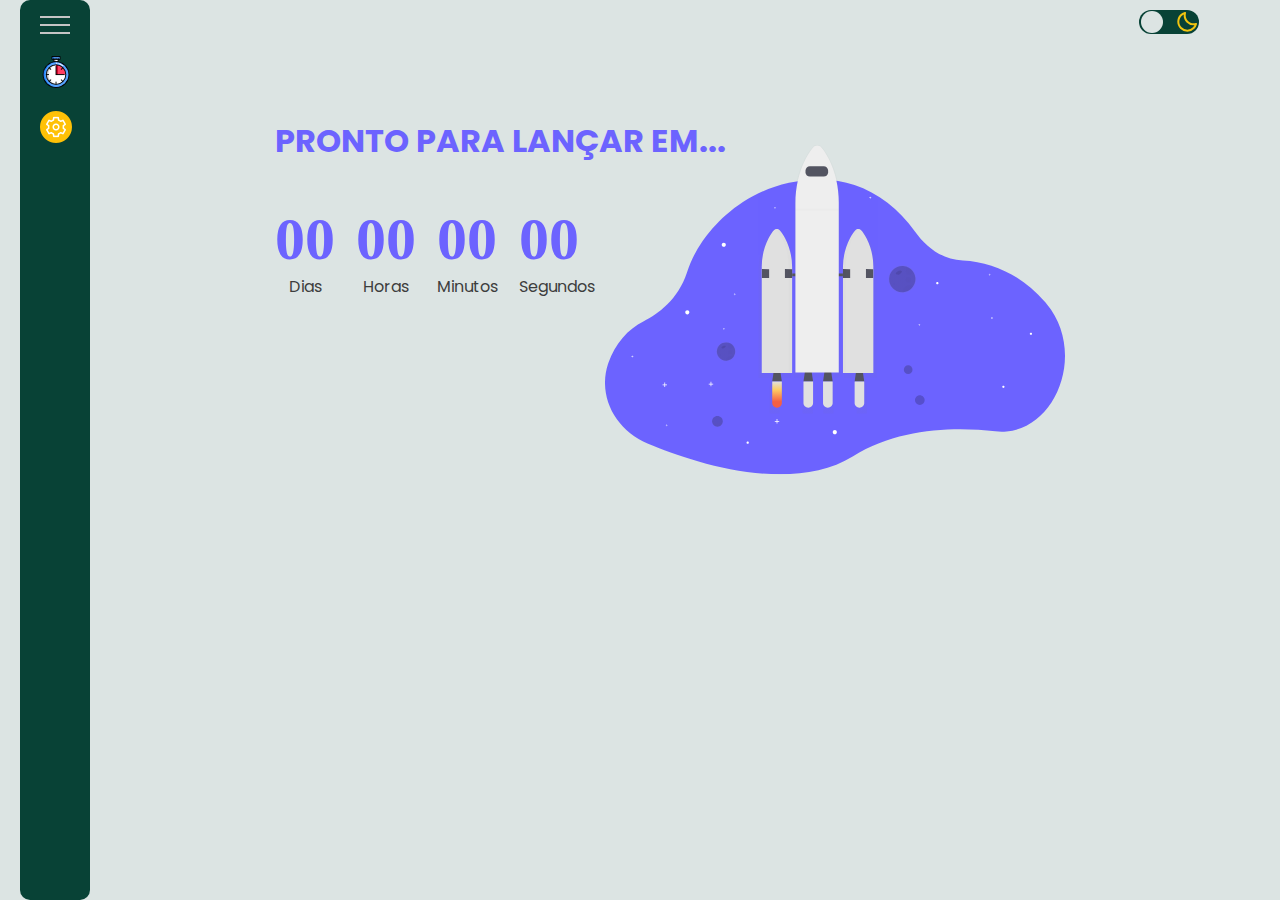
<file: index.html>
<!DOCTYPE html>
<html lang="pt-br">

<head>
	<title>Countdown</title>
	<meta charset="UTF-8" />
	<meta name="viewport" content="width=device-width" />
	<link rel="stylesheet" href="./coutdown.css" />
</head>


<body id="container" class="theme-light">
	<div class="container">
		<div class="navigation">
			<div class="menu-toggle"></div>
			<ul class="list">
				<li class="list-item">
					<input type="radio" name="tabs" class="rd_tabs" id="tab1" checked>
					<label class="navegation-item" for="tab1">
						<img class="img-menu" src="./file/timer.png">
						<span class="text hide">Countdown</span>
					</label>

					<div class="content">
						<article>
							<div class="conteudo-count">
								<div class="countdown">
									<svg class="foguete" width="500" height="435" viewBox="0 0 607 435" fill="none"
										xmlns="http://www.w3.org/2000/svg">
										<g clip-path="url(#clip0_20_231)">
											<path
												d="M529.904 378.444C524.973 378.868 520.011 378.801 515.093 378.246C461.022 372.273 387.392 373.972 327.37 411.129C244.36 462.509 114.269 418.524 56.8832 394.594C13.0364 376.318 -9.72645 331.552 3.94626 289.533C4.13876 288.94 4.3366 288.347 4.54514 287.754C13.1487 262.783 30.1313 243.24 51.1618 232.881C69.4919 223.852 96.2544 204.998 108.163 168.771C113.082 153.812 119.83 139.739 128.594 127.473C152.063 94.6217 201.193 45.7001 285.689 46.0046C300.503 46.0763 315.207 48.563 329.22 53.3666C360.089 63.8754 387.969 85.2402 409.23 114.859C422.795 133.75 443.125 151.311 472.23 152.743C512.622 154.741 551.17 173.531 580.088 206.97C580.922 207.932 581.745 208.898 582.569 209.876C634.057 271.16 598.295 372.471 529.904 378.444Z"
												fill="#6C63FF" />
											<g opacity="0.7">
												<path opacity="0.7"
													d="M148.362 372.434C152.438 372.434 155.742 369.133 155.742 365.061C155.742 360.989 152.438 357.688 148.362 357.688C144.287 357.688 140.983 360.989 140.983 365.061C140.983 369.133 144.287 372.434 148.362 372.434Z"
													fill="url(#paint0_linear_20_231)" />
											</g>
											<path opacity="0.2"
												d="M148.363 372.102C152.255 372.102 155.41 368.95 155.41 365.061C155.41 361.172 152.255 358.019 148.363 358.019C144.47 358.019 141.315 361.172 141.315 365.061C141.315 368.95 144.47 372.102 148.363 372.102Z"
												fill="black" />
											<path
												d="M108.606 223.981C110.113 223.981 111.333 222.761 111.333 221.256C111.333 219.751 110.113 218.531 108.606 218.531C107.1 218.531 105.879 219.751 105.879 221.256C105.879 222.761 107.1 223.981 108.606 223.981Z"
												fill="white" />
											<path
												d="M303.243 382.12C304.749 382.12 305.97 380.9 305.97 379.395C305.97 377.89 304.749 376.67 303.243 376.67C301.737 376.67 300.516 377.89 300.516 379.395C300.516 380.9 301.737 382.12 303.243 382.12Z"
												fill="white" />
											<path
												d="M188.279 394.808C189.121 394.808 189.803 394.126 189.803 393.285C189.803 392.445 189.121 391.763 188.279 391.763C187.438 391.763 186.755 392.445 186.755 393.285C186.755 394.126 187.438 394.808 188.279 394.808Z"
												fill="white" />
											<path
												d="M525.686 321.081C526.527 321.081 527.21 320.399 527.21 319.558C527.21 318.718 526.527 318.036 525.686 318.036C524.844 318.036 524.162 318.718 524.162 319.558C524.162 320.399 524.844 321.081 525.686 321.081Z"
												fill="white" />
											<path
												d="M438.527 184.312C439.368 184.312 440.051 183.63 440.051 182.79C440.051 181.949 439.368 181.267 438.527 181.267C437.685 181.267 437.003 181.949 437.003 182.79C437.003 183.63 437.685 184.312 438.527 184.312Z"
												fill="white" />
											<path
												d="M562.046 251.094C562.888 251.094 563.57 250.412 563.57 249.571C563.57 248.73 562.888 248.049 562.046 248.049C561.205 248.049 560.522 248.73 560.522 249.571C560.522 250.412 561.205 251.094 562.046 251.094Z"
												fill="white" />
											<path
												d="M156.731 134.76C158.237 134.76 159.458 133.54 159.458 132.035C159.458 130.531 158.237 129.311 156.731 129.311C155.225 129.311 154.004 130.531 154.004 132.035C154.004 133.54 155.225 134.76 156.731 134.76Z"
												fill="white" />
											<path
												d="M81.7795 316.39H79.3519V313.965H78.3627V316.39H75.9351V317.379H78.3627V319.799H79.3519V317.379H81.7795V316.39Z"
												fill="white" />
											<path
												d="M142.737 315.322H140.31V312.896H139.32V315.322H136.893V316.31H139.32V318.73H140.31V316.31H142.737V315.322Z"
												fill="white" />
											<path
												d="M229.896 364.473H227.469V362.048H226.479V364.473H224.052V365.462H226.479V367.882H227.469V365.462H229.896V364.473Z"
												fill="white" />
											<path
												d="M351.293 69.8323H350.186V68.7264H349.737V69.8323H348.63V70.2811H349.737V71.387H350.186V70.2811H351.293V69.8323Z"
												fill="white" />
											<path
												d="M509.034 171.341H507.928V170.235H507.478V171.341H506.372V171.789H507.478V172.895H507.928V171.789H509.034V171.341Z"
												fill="white" />
											<path
												d="M415.994 237.588H414.887V236.482H414.438V237.588H413.331V238.037H414.438V239.143H414.887V238.037H415.994V237.588Z"
												fill="white" />
											<path
												d="M37.4141 279.26H36.3072V278.154H35.8581V279.26H34.7512V279.709H35.8581V280.814H36.3072V279.709H37.4141V279.26Z"
												fill="white" />
											<path
												d="M82.865 370.083H81.7582V368.977H81.309V370.083H80.2021V370.532H81.309V371.637H81.7582V370.532H82.865V370.083Z"
												fill="white" />
											<path
												d="M225.635 83.1886H224.528V82.0827H224.079V83.1886H222.972V83.6374H224.079V84.7433H224.528V83.6374H225.635V83.1886Z"
												fill="white" />
											<path
												d="M158.26 242.93H157.153V241.825H156.704V242.93H155.597V243.379H156.704V244.485H157.153V243.379H158.26V242.93Z"
												fill="white" />
											<path
												d="M172.698 196.985H171.591V195.879H171.142V196.985H170.035V197.433H171.142V198.539H171.591V197.433H172.698V196.985Z"
												fill="white" />
											<g opacity="0.7">
												<path opacity="0.7"
													d="M400.049 303.013C403.451 303.013 406.209 300.257 406.209 296.858C406.209 293.459 403.451 290.703 400.049 290.703C396.647 290.703 393.889 293.459 393.889 296.858C393.889 300.257 396.647 303.013 400.049 303.013Z"
													fill="url(#paint1_linear_20_231)" />
											</g>
											<path opacity="0.2"
												d="M400.048 302.559C403.2 302.559 405.754 300.006 405.754 296.858C405.754 293.71 403.2 291.158 400.048 291.158C396.897 291.158 394.343 293.71 394.343 296.858C394.343 300.006 396.897 302.559 400.048 302.559Z"
												fill="black" />
											<path opacity="0.2"
												d="M415.411 343.359C418.934 343.359 421.79 340.506 421.79 336.986C421.79 333.466 418.934 330.612 415.411 330.612C411.888 330.612 409.032 333.466 409.032 336.986C409.032 340.506 411.888 343.359 415.411 343.359Z"
												fill="black" />
											<g opacity="0.7">
												<path opacity="0.7"
													d="M358.244 164.032C358.288 150.642 355.077 137.442 348.887 125.566C345.951 119.988 343.272 116.526 341.208 114.394C340.42 113.562 339.39 112.998 338.264 112.782C337.138 112.565 335.972 112.707 334.931 113.187C334.098 113.482 333.346 113.967 332.733 114.603C329.947 117.488 327.429 121.302 325.247 125.357C318.738 137.516 315.362 151.103 315.424 164.892V173.162H310.114V76.9913C310.114 56.8393 305.601 36.9597 296.746 19.3293C292.554 10.9736 288.726 5.78066 285.79 2.59116C285.077 1.77946 284.2 1.1291 283.215 0.683544C282.231 0.237989 281.163 0.00750732 280.082 0.00750732C279.001 0.00750732 277.933 0.237989 276.949 0.683544C275.964 1.1291 275.087 1.77946 274.374 2.59116C270.396 6.91328 266.802 12.6298 263.68 18.7043C254.381 36.7193 249.659 57.1705 249.659 77.9102V173.125H245.071V164.454C245.13 150.674 241.754 137.097 235.249 124.946C233.051 120.891 230.532 117.076 227.763 114.191C226.958 113.338 225.901 112.764 224.746 112.554C223.591 112.345 222.4 112.51 221.346 113.027L221.539 113.128C220.867 113.427 220.259 113.851 219.747 114.378C217.689 116.515 215.01 119.972 212.074 125.55C205.884 137.426 202.672 150.626 202.717 164.016V307.73H219.1L217.293 319.542V354.873H230.693V319.542L228.902 307.725H245.05V176.833H249.638V307.158H262.722L260.846 319.542V354.873H274.246V319.542L272.369 307.142H290.014L288.127 319.542V354.873H301.527V319.542L299.65 307.142H310.098V176.849H315.408V307.939H319.713V307.741H333.947L332.161 319.542V354.873H345.561V319.542L343.769 307.725H358.244V164.032Z"
													fill="url(#paint2_linear_20_231)" />
											</g>
											<path d="M233.35 312.672H220.662L222.929 297.28H231.083L233.35 312.672Z"
												fill="#535461" />
											<g opacity="0.1">
												<path opacity="0.1"
													d="M222.298 303.392H231.714L231.083 299.091H222.929L222.298 303.392Z"
													fill="black" />
											</g>
											<path d="M342.085 312.672H329.402L331.663 297.28H339.823L342.085 312.672Z"
												fill="#535461" />
											<g opacity="0.1">
												<path opacity="0.1"
													d="M331.032 303.392H340.454L339.823 299.091H331.663L331.032 303.392Z"
													fill="black" />
											</g>
											<path d="M274.577 312.672H261.894L264.155 297.28H272.315L274.577 312.672Z"
												fill="#535461" />
											<g opacity="0.1">
												<path opacity="0.1"
													d="M263.524 303.392H272.946L272.315 299.091H264.155L263.524 303.392Z"
													fill="black" />
											</g>
											<path d="M300.404 312.672H287.72L289.982 297.28H298.137L300.404 312.672Z"
												fill="#535461" />
											<g opacity="0.1">
												<path opacity="0.1"
													d="M289.352 303.392H298.773L298.137 299.091H289.983L289.352 303.392Z"
													fill="black" />
											</g>
											<path d="M323.964 170.08H233.351V173.702H323.964V170.08Z" fill="#535461" />
											<path
												d="M337.968 112.872C337.489 112.343 336.905 111.921 336.253 111.632C335.601 111.343 334.895 111.194 334.182 111.194C333.469 111.194 332.763 111.343 332.111 111.632C331.459 111.921 330.875 112.343 330.396 112.872C327.76 115.682 325.375 119.395 323.295 123.343C317.125 135.224 313.934 148.424 313.996 161.809V301.164H354.1V161.222C354.15 148.207 351.114 135.366 345.24 123.749C342.454 118.321 339.92 114.923 337.968 112.872Z"
												fill="#E0E0E0" />
											<path
												d="M222.966 112.872C223.445 112.343 224.029 111.921 224.681 111.632C225.333 111.343 226.039 111.194 226.752 111.194C227.465 111.194 228.171 111.343 228.823 111.632C229.475 111.921 230.059 112.343 230.538 112.872C233.179 115.682 235.559 119.395 237.644 123.343C243.812 135.225 247.003 148.425 246.943 161.809V301.164H206.839V161.222C206.789 148.207 209.825 135.366 215.699 123.749C218.48 118.321 221.015 114.923 222.966 112.872Z"
												fill="#E0E0E0" />
											<path d="M207.069 164.192L216.587 164.24V175.962H207.069V164.192Z"
												fill="#535461" />
											<path d="M237.425 164.192L246.943 164.24V175.962H237.425V164.192Z"
												fill="#535461" />
											<path d="M313.997 164.192L323.509 164.24V175.962H313.997V164.192Z"
												fill="#535461" />
											<path d="M344.352 164.192L353.865 164.24V175.962H344.352V164.192Z"
												fill="#535461" />
											<g opacity="0.1">
												<path opacity="0.1"
													d="M237.644 123.162C235.559 119.213 233.179 115.5 230.538 112.69C229.792 111.864 228.795 111.305 227.701 111.099C226.606 110.894 225.475 111.053 224.479 111.552C225.053 111.838 225.571 112.223 226.009 112.69C228.645 115.5 231.03 119.213 233.11 123.162C239.28 135.042 242.471 148.243 242.409 161.628V300.972H246.943V161.633C247.004 148.247 243.813 135.045 237.644 123.162Z"
													fill="black" />
											</g>
											<g opacity="0.1">
												<path opacity="0.1"
													d="M326.921 123.546C329.001 119.598 331.386 115.885 334.022 113.075C334.515 112.543 335.112 112.117 335.776 111.825C334.796 111.396 333.706 111.286 332.66 111.511C331.614 111.735 330.665 112.282 329.947 113.075C327.306 115.885 324.921 119.598 322.841 123.546C316.673 135.428 313.482 148.628 313.542 162.012V301.378H317.622V162.023C317.558 148.634 320.749 135.43 326.921 123.546Z"
													fill="black" />
											</g>
											<path
												d="M227.18 347.078H226.832C225.196 347.078 223.626 346.428 222.469 345.272C221.312 344.116 220.662 342.548 220.662 340.913V312.672H233.35V340.913C233.35 342.548 232.7 344.116 231.543 345.272C230.386 346.428 228.816 347.078 227.18 347.078Z"
												fill="url(#paint3_linear_20_231)" />
											<path
												d="M268.412 347.078H268.059C266.423 347.076 264.855 346.426 263.699 345.27C262.543 344.114 261.894 342.547 261.894 340.913V312.672H274.577V340.913C274.577 342.547 273.928 344.114 272.772 345.27C271.616 346.426 270.047 347.076 268.412 347.078Z"
												fill="url(#paint4_linear_20_231)" />
											<path
												d="M294.233 347.078H293.875C292.241 347.074 290.676 346.422 289.522 345.266C288.368 344.111 287.72 342.545 287.72 340.913V312.672H300.404V340.913C300.404 342.548 299.754 344.116 298.597 345.272C297.439 346.428 295.87 347.078 294.233 347.078Z"
												fill="url(#paint5_linear_20_231)" />
											<path
												d="M335.92 347.078H335.583C334.772 347.079 333.968 346.921 333.218 346.612C332.468 346.302 331.787 345.849 331.213 345.276C330.639 344.703 330.183 344.023 329.872 343.274C329.562 342.526 329.402 341.723 329.402 340.913V312.672H342.085V340.913C342.085 342.547 341.436 344.114 340.28 345.27C339.124 346.426 337.555 347.077 335.92 347.078Z"
												fill="url(#paint6_linear_20_231)" />
											<path
												d="M285.501 3.60623C284.839 2.81863 284.012 2.1854 283.078 1.75097C282.145 1.31654 281.128 1.09143 280.098 1.09143C279.068 1.09143 278.051 1.31654 277.118 1.75097C276.184 2.1854 275.357 2.81863 274.695 3.60623C270.952 7.81615 267.53 13.3777 264.535 19.2973C255.734 36.8422 251.263 56.7591 251.263 76.9539V300.598H308.478V76.0564C308.478 56.4332 304.2 37.0559 295.837 19.9063C291.907 11.7696 288.287 6.71024 285.501 3.60623Z"
												fill="#EEEEEE" />
											<path
												d="M288.549 28.449H270.454C267.206 28.449 264.573 31.0802 264.573 34.3258V36.2438C264.573 39.4895 267.206 42.1206 270.454 42.1206H288.549C291.798 42.1206 294.431 39.4895 294.431 36.2438V34.3258C294.431 31.0802 291.798 28.449 288.549 28.449Z"
												fill="#535461" />
											<g opacity="0.1">
												<path opacity="0.1"
													d="M308.206 84.5991H251.574V86.7949H308.206V84.5991Z"
													fill="black" />
											</g>
											<path
												d="M406.941 166.329C405.456 164.381 403.598 162.746 401.476 161.521C399.038 160.116 396.309 159.29 393.5 159.107C390.691 158.925 387.878 159.39 385.277 160.467C382.677 161.543 380.36 163.203 378.504 165.318C376.648 167.433 375.304 169.945 374.575 172.662C373.847 175.378 373.753 178.226 374.302 180.984C374.85 183.743 376.027 186.338 377.739 188.57C379.452 190.802 381.656 192.61 384.18 193.855C386.704 195.1 389.48 195.749 392.295 195.751C392.686 195.751 393.076 195.751 393.456 195.708C396.764 195.499 399.954 194.399 402.686 192.525C405.419 190.65 407.593 188.071 408.976 185.062C410.36 182.052 410.902 178.724 410.544 175.432C410.187 172.139 408.944 169.005 406.946 166.361L406.941 166.329Z"
												fill="url(#paint7_linear_20_231)" />
											<path opacity="0.2"
												d="M409.641 177.378C409.641 181.785 407.959 186.028 404.94 189.241C401.92 192.455 397.789 194.398 393.386 194.677C393.028 194.677 392.659 194.714 392.29 194.714C389.626 194.716 386.998 194.105 384.609 192.929C382.22 191.753 380.134 190.044 378.512 187.933C376.89 185.822 375.776 183.367 375.256 180.757C374.736 178.148 374.825 175.453 375.514 172.883C376.203 170.313 377.476 167.935 379.232 165.935C380.988 163.935 383.182 162.365 385.643 161.348C388.104 160.331 390.766 159.893 393.424 160.068C396.081 160.244 398.663 161.028 400.968 162.36C402.978 163.525 404.734 165.08 406.134 166.933C408.414 169.938 409.646 173.607 409.641 177.378Z"
												fill="black" />
											<path opacity="0.1"
												d="M388.017 166.377C387.12 166.763 386.255 167.218 385.429 167.74C384.878 168.04 384.404 168.465 384.044 168.979C383.866 169.238 383.768 169.544 383.762 169.858C383.757 170.173 383.844 170.482 384.012 170.747C384.435 171.324 385.248 171.41 385.964 171.453C386.717 171.548 387.481 171.472 388.199 171.228C388.684 170.989 389.125 170.669 389.504 170.283L390.996 168.931C391.531 168.461 392.065 167.814 391.857 167.152C391.733 166.915 391.553 166.713 391.332 166.564C391.11 166.415 390.855 166.323 390.589 166.297C389.303 166.047 387.97 166.281 386.846 166.954"
												fill="black" />
											<g opacity="0.1">
												<path opacity="0.1"
													d="M381.788 185.135C382.293 185.135 382.702 184.726 382.702 184.221C382.702 183.717 382.293 183.308 381.788 183.308C381.283 183.308 380.874 183.717 380.874 184.221C380.874 184.726 381.283 185.135 381.788 185.135Z"
													fill="black" />
											</g>
											<g opacity="0.1">
												<path opacity="0.1"
													d="M400.353 181.785C402.202 181.785 403.701 180.288 403.701 178.441C403.701 176.594 402.202 175.096 400.353 175.096C398.504 175.096 397.006 176.594 397.006 178.441C397.006 180.288 398.504 181.785 400.353 181.785Z"
													fill="black" />
											</g>
											<g opacity="0.1">
												<path opacity="0.1"
													d="M406.166 166.933C406.156 167.807 405.895 168.66 405.414 169.391C404.932 170.121 404.251 170.698 403.451 171.053C402.651 171.407 401.766 171.525 400.901 171.391C400.036 171.257 399.228 170.878 398.573 170.298C397.917 169.719 397.443 168.963 397.205 168.122C396.967 167.28 396.976 166.388 397.231 165.552C397.487 164.715 397.977 163.97 398.644 163.404C399.312 162.838 400.127 162.475 400.995 162.36C403.007 163.524 404.765 165.079 406.166 166.933Z"
													fill="black" />
											</g>
											<g opacity="0.1">
												<path opacity="0.1"
													d="M406.476 187.357C404.983 189.48 403.032 191.24 400.766 192.507C398.5 193.774 395.978 194.516 393.386 194.677C393.386 194.436 393.354 194.196 393.354 193.95C393.355 192.429 393.78 190.937 394.579 189.643C395.379 188.348 396.523 187.3 397.883 186.617C399.244 185.933 400.767 185.641 402.285 185.771C403.802 185.902 405.253 186.451 406.476 187.357Z"
													fill="black" />
											</g>
											<path
												d="M169.912 265.3C168.876 263.932 167.578 262.784 166.094 261.923C164.39 260.924 162.478 260.332 160.508 260.193C158.537 260.053 156.561 260.37 154.733 261.118C152.905 261.867 151.275 263.027 149.969 264.508C148.663 265.989 147.718 267.752 147.205 269.658C146.693 271.564 146.628 273.563 147.016 275.498C147.404 277.434 148.233 279.254 149.44 280.816C150.647 282.379 152.199 283.642 153.975 284.507C155.75 285.372 157.702 285.816 159.677 285.804C159.95 285.804 160.212 285.804 160.49 285.778C162.794 285.623 165.013 284.849 166.914 283.54C168.815 282.23 170.327 280.432 171.291 278.335C172.254 276.238 172.634 273.921 172.389 271.626C172.145 269.332 171.285 267.147 169.901 265.3H169.912Z"
												fill="url(#paint8_linear_20_231)" />
											<path opacity="0.2"
												d="M171.794 273.009C171.793 276.084 170.62 279.044 168.513 281.286C166.407 283.528 163.524 284.883 160.452 285.078C160.201 285.078 159.918 285.078 159.688 285.078C157.831 285.077 155.999 284.65 154.334 283.829C152.669 283.009 151.216 281.816 150.086 280.344C148.955 278.873 148.179 277.161 147.817 275.341C147.455 273.522 147.517 271.644 147.997 269.852C148.478 268.06 149.364 266.403 150.588 265.008C151.812 263.613 153.341 262.518 155.056 261.808C156.771 261.098 158.627 260.792 160.48 260.912C162.333 261.033 164.133 261.578 165.741 262.506C167.145 263.322 168.371 264.412 169.345 265.711C170.939 267.81 171.799 270.374 171.794 273.009Z"
												fill="black" />
											<path opacity="0.1"
												d="M156.704 265.337C156.079 265.603 155.476 265.919 154.902 266.283C154.52 266.496 154.189 266.792 153.934 267.148C153.816 267.332 153.752 267.546 153.752 267.765C153.752 267.984 153.816 268.198 153.934 268.382C154.112 268.557 154.325 268.692 154.56 268.777C154.794 268.862 155.044 268.895 155.293 268.874C155.818 268.942 156.352 268.889 156.854 268.719C157.194 268.551 157.503 268.327 157.768 268.056L158.806 267.116C159.169 266.785 159.565 266.336 159.405 265.877C159.323 265.708 159.198 265.565 159.043 265.46C158.889 265.355 158.709 265.292 158.522 265.278C157.627 265.103 156.699 265.267 155.918 265.738"
												fill="black" />
											<g opacity="0.1">
												<path opacity="0.1"
													d="M152.357 278.416C152.708 278.416 152.993 278.131 152.993 277.78C152.993 277.429 152.708 277.144 152.357 277.144C152.005 277.144 151.72 277.429 151.72 277.78C151.72 278.131 152.005 278.416 152.357 278.416Z"
													fill="black" />
											</g>
											<g opacity="0.1">
												<path opacity="0.1"
													d="M165.313 276.086C166.604 276.086 167.65 275.041 167.65 273.752C167.65 272.462 166.604 271.417 165.313 271.417C164.022 271.417 162.976 272.462 162.976 273.752C162.976 275.041 164.022 276.086 165.313 276.086Z"
													fill="black" />
											</g>
											<g opacity="0.1">
												<path opacity="0.1"
													d="M169.35 265.722C169.345 266.338 169.163 266.939 168.825 267.454C168.487 267.969 168.008 268.376 167.445 268.626C166.882 268.876 166.258 268.959 165.649 268.864C165.04 268.769 164.471 268.502 164.011 268.092C163.55 267.683 163.217 267.15 163.052 266.557C162.886 265.964 162.895 265.336 163.078 264.747C163.26 264.159 163.609 263.636 164.081 263.24C164.553 262.845 165.129 262.593 165.741 262.516C167.147 263.332 168.375 264.422 169.35 265.722Z"
													fill="black" />
											</g>
											<g opacity="0.1">
												<path opacity="0.1"
													d="M169.585 279.97C168.544 281.451 167.182 282.68 165.601 283.564C164.02 284.448 162.261 284.965 160.452 285.078C160.452 284.912 160.452 284.741 160.452 284.544C160.453 283.482 160.749 282.442 161.307 281.538C161.865 280.635 162.663 279.904 163.612 279.427C164.561 278.95 165.624 278.746 166.683 278.837C167.741 278.928 168.753 279.311 169.607 279.944L169.585 279.97Z"
													fill="black" />
											</g>
											<path
												d="M510.601 229.766C511.144 229.766 511.585 229.326 511.585 228.783C511.585 228.241 511.144 227.8 510.601 227.8C510.058 227.8 509.617 228.241 509.617 228.783C509.617 229.326 510.058 229.766 510.601 229.766Z"
												fill="white" />
										</g>
										<defs>
											<linearGradient id="paint0_linear_20_231" x1="148.362" y1="372.434"
												x2="148.362" y2="357.694" gradientUnits="userSpaceOnUse">
												<stop stop-color="#808080" stop-opacity="0.25" />
												<stop offset="0.54" stop-color="#808080" stop-opacity="0.12" />
												<stop offset="1" stop-color="#808080" stop-opacity="0.1" />
											</linearGradient>
											<linearGradient id="paint1_linear_20_231" x1="9611.01" y1="7271.99"
												x2="9611.01" y2="6988.51" gradientUnits="userSpaceOnUse">
												<stop stop-color="#808080" stop-opacity="0.25" />
												<stop offset="0.54" stop-color="#808080" stop-opacity="0.12" />
												<stop offset="1" stop-color="#808080" stop-opacity="0.1" />
											</linearGradient>
											<linearGradient id="paint2_linear_20_231" x1="86821.3" y1="250946"
												x2="86821.3" y2="15220.2" gradientUnits="userSpaceOnUse">
												<stop stop-color="#808080" stop-opacity="0.25" />
												<stop offset="0.54" stop-color="#808080" stop-opacity="0.12" />
												<stop offset="1" stop-color="#808080" stop-opacity="0.1" />
											</linearGradient>
											<linearGradient id="paint3_linear_20_231" x1="227.009" y1="312.672"
												x2="227.009" y2="347.078" gradientUnits="userSpaceOnUse">
												<stop stop-color="#E0E0E0" />
												<stop offset="0.31" stop-color="#FCCC63" />
												<stop offset="0.77" stop-color="#F55F44" />
											</linearGradient>
											<linearGradient id="paint4_linear_20_231" x1="7035.5" y1="21924.4"
												x2="7035.5" y2="24140.1" gradientUnits="userSpaceOnUse">
												<stop stop-color="#E0E0E0" />
												<stop offset="0.31" stop-color="#FCCC63" />
												<stop offset="0.77" stop-color="#F55F44" />
											</linearGradient>
											<linearGradient id="paint5_linear_20_231" x1="7673.96" y1="21924.4"
												x2="7673.96" y2="24140.1" gradientUnits="userSpaceOnUse">
												<stop stop-color="#E0E0E0" />
												<stop offset="0.31" stop-color="#FCCC63" />
												<stop offset="0.77" stop-color="#F55F44" />
											</linearGradient>
											<linearGradient id="paint6_linear_20_231" x1="8704.3" y1="21924.4"
												x2="8704.3" y2="24140.2" gradientUnits="userSpaceOnUse">
												<stop stop-color="#E0E0E0" />
												<stop offset="0.31" stop-color="#FCCC63" />
												<stop offset="0.77" stop-color="#F55F44" />
											</linearGradient>
											<linearGradient id="paint7_linear_20_231" x1="28489.3" y1="15170.4"
												x2="28489.3" y2="12651.8" gradientUnits="userSpaceOnUse">
												<stop stop-color="#808080" stop-opacity="0.25" />
												<stop offset="0.54" stop-color="#808080" stop-opacity="0.12" />
												<stop offset="1" stop-color="#808080" stop-opacity="0.1" />
											</linearGradient>
											<linearGradient id="paint8_linear_20_231" x1="8652.98" y1="15078.6"
												x2="8652.98" y2="13850" gradientUnits="userSpaceOnUse">
												<stop stop-color="#808080" stop-opacity="0.25" />
												<stop offset="0.54" stop-color="#808080" stop-opacity="0.12" />
												<stop offset="1" stop-color="#808080" stop-opacity="0.1" />
											</linearGradient>
											<clipPath id="clip0_20_231">
												<rect width="607" height="435" fill="white" />
											</clipPath>
										</defs>
									</svg>

								</div>

								<h1>
									PRONTO PARA LANÇAR EM...
								</h1>

								<div class="contador">
									<div>
										<h2 id="dias">00</h1>
											<p>Dias</p>
									</div>
									<div>
										<h2 id="horas">00</h1>
											<p>Horas</p>
									</div>
									<div>
										<h2 id="minutos">00</h1>
											<p>Minutos</p>
									</div>
									<div>
										<h2 id="segundos">00</h1>
											<p>Segundos</p>
									</div>
								</div>




							</div>
						</article>
					</div>
				</li>

				<li class="list-item">
					<input type="radio" name="tabs" class="rd_tabs" id="tab2">
					<label class="navegation-item" for="tab2">
						<img class="img-menu" src="./file/gear.png">
						<span class="text hide">Configurações</span>
					</label>
					<div class="content">
						<article class="art-confg">
							<div class="configuracao">
								<label for="meeting-time">Escolha Data e Hora para o Evento:</label>

								<input type="datetime-local" id="meeting-time" name="meeting-time"
									min="2022-07-21T00:00" max="2023-01-01T00:00">
								<button class="btn-set-cowntdown botao">Iniciar</button>
							</div>

						</article>
					</div>
				</li>
			</ul>
		</div>
		<main>

			<div class="theme">
				<div class="toggle">
					<div class="container-toggle">
						<img class="theme" src="./file/sun.svg" alt="Imagem Sol">
						<img class="theme" src="./file/moon.svg" alt="Imagem Lua">
					</div>
					<div id="bolinha" class="bolinha"></div>
				</div>
			</div>
			<div class="container-info">

			</div>
			<div class="conteudo-count">
				<div class="countdown">

				</div>
			</div>
		</main>
	</div>

</body>

<script type="module" src="dash.js"></script>

</html>
</file>
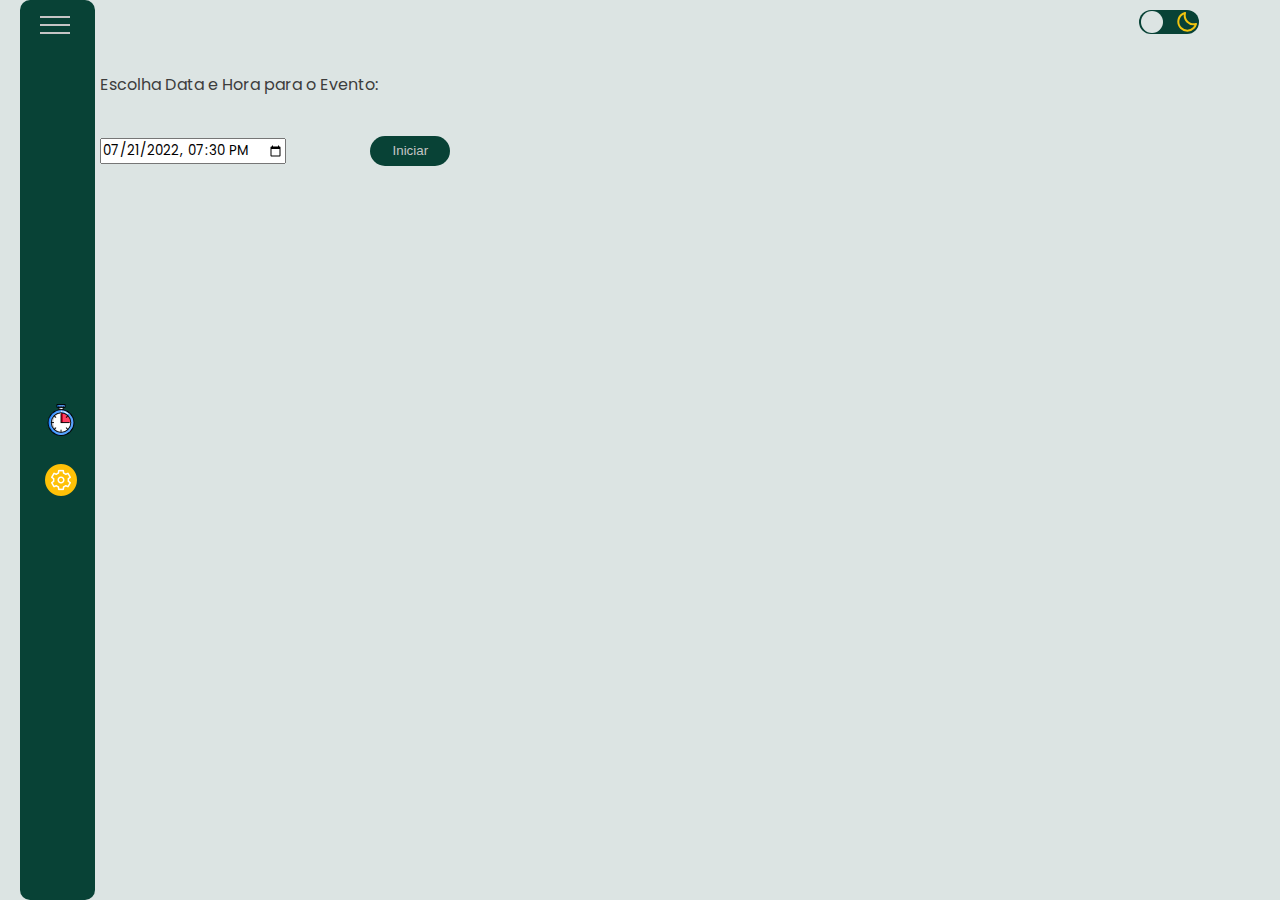
<file: Config.html>
<!DOCTYPE html>
<html lang="en">

<head>
	<title>Configurações</title>
	<meta charset="UTF-8" />
	<meta name="viewport" content="width=device-width" />
	<link rel="stylesheet" href="./Config.css" />
</head>

<body id="container" class="theme-light">
	<div class="container">
		<div class="navigation">
			<div class="menu-toggle"></div>
			<ul class="list">
				<li class="list-item">
					<img src="./file/timer.png">
					<span class="text hide">Countdown</span>
				</li>

				<li class="list-item">
					<img src="./file/gear.png">
					<span class="text hide">Configurações</span>
				</li>
			</ul>
		</div>
		<main>

			<div class="theme">
				<div class="toggle">
					<div class="container-toggle">
						<img class="theme" src="./file/sun.svg" alt="">
						<img class="theme" src="./file/moon.svg" alt="">
					</div>
					<div id="bolinha" class="bolinha"></div>
				</div>
			</div>

			<div class="configuracao">
				<label for="meeting-time">Escolha Data e Hora para o Evento:</label>

				<input type="datetime-local" id="meeting-time" name="meeting-time" value="2022-07-21T19:30"
					min="2022-07-21T00:00" max="2024-06-14T00:00">
				<button onclick="setDataTime()" class="btn-set-cowntdown botao">Iniciar</button>
			</div>
		</main>
	</div>

</body>

<script type="module" src="dash.js"></script>

</html>
</file>
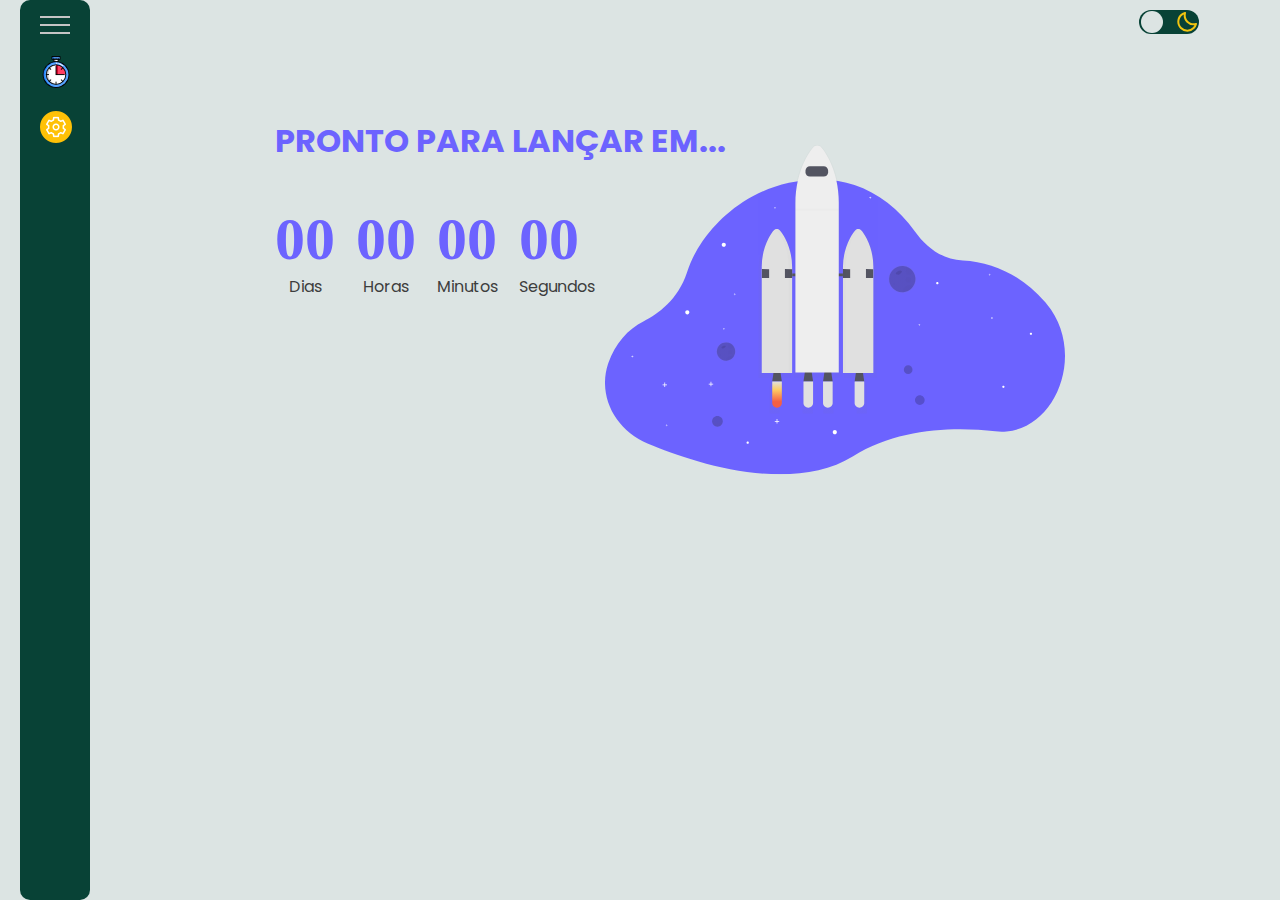
<file: coutdown.html>
<!DOCTYPE html>
<html lang="pt-br">

<head>
	<title>Countdown</title>
	<meta charset="UTF-8" />
	<meta name="viewport" content="width=device-width" />
	<link rel="stylesheet" href="./coutdown.css" />
</head>


<body id="container" class="theme-light">
	<div class="container">
		<div class="navigation">
			<div class="menu-toggle"></div>
			<ul class="list">
				<li class="list-item">
					<input type="radio" name="tabs" class="rd_tabs" id="tab1" checked>
					<label class="navegation-item" for="tab1">
						<img class="img-menu" src="./file/timer.png">
						<span class="text hide">Countdown</span>
					</label>

					<div class="content">
						<article>
							<div class="conteudo-count">
								<div class="countdown">
									<svg class="foguete" width="500" height="435" viewBox="0 0 607 435" fill="none"
										xmlns="http://www.w3.org/2000/svg">
										<g clip-path="url(#clip0_20_231)">
											<path
												d="M529.904 378.444C524.973 378.868 520.011 378.801 515.093 378.246C461.022 372.273 387.392 373.972 327.37 411.129C244.36 462.509 114.269 418.524 56.8832 394.594C13.0364 376.318 -9.72645 331.552 3.94626 289.533C4.13876 288.94 4.3366 288.347 4.54514 287.754C13.1487 262.783 30.1313 243.24 51.1618 232.881C69.4919 223.852 96.2544 204.998 108.163 168.771C113.082 153.812 119.83 139.739 128.594 127.473C152.063 94.6217 201.193 45.7001 285.689 46.0046C300.503 46.0763 315.207 48.563 329.22 53.3666C360.089 63.8754 387.969 85.2402 409.23 114.859C422.795 133.75 443.125 151.311 472.23 152.743C512.622 154.741 551.17 173.531 580.088 206.97C580.922 207.932 581.745 208.898 582.569 209.876C634.057 271.16 598.295 372.471 529.904 378.444Z"
												fill="#6C63FF" />
											<g opacity="0.7">
												<path opacity="0.7"
													d="M148.362 372.434C152.438 372.434 155.742 369.133 155.742 365.061C155.742 360.989 152.438 357.688 148.362 357.688C144.287 357.688 140.983 360.989 140.983 365.061C140.983 369.133 144.287 372.434 148.362 372.434Z"
													fill="url(#paint0_linear_20_231)" />
											</g>
											<path opacity="0.2"
												d="M148.363 372.102C152.255 372.102 155.41 368.95 155.41 365.061C155.41 361.172 152.255 358.019 148.363 358.019C144.47 358.019 141.315 361.172 141.315 365.061C141.315 368.95 144.47 372.102 148.363 372.102Z"
												fill="black" />
											<path
												d="M108.606 223.981C110.113 223.981 111.333 222.761 111.333 221.256C111.333 219.751 110.113 218.531 108.606 218.531C107.1 218.531 105.879 219.751 105.879 221.256C105.879 222.761 107.1 223.981 108.606 223.981Z"
												fill="white" />
											<path
												d="M303.243 382.12C304.749 382.12 305.97 380.9 305.97 379.395C305.97 377.89 304.749 376.67 303.243 376.67C301.737 376.67 300.516 377.89 300.516 379.395C300.516 380.9 301.737 382.12 303.243 382.12Z"
												fill="white" />
											<path
												d="M188.279 394.808C189.121 394.808 189.803 394.126 189.803 393.285C189.803 392.445 189.121 391.763 188.279 391.763C187.438 391.763 186.755 392.445 186.755 393.285C186.755 394.126 187.438 394.808 188.279 394.808Z"
												fill="white" />
											<path
												d="M525.686 321.081C526.527 321.081 527.21 320.399 527.21 319.558C527.21 318.718 526.527 318.036 525.686 318.036C524.844 318.036 524.162 318.718 524.162 319.558C524.162 320.399 524.844 321.081 525.686 321.081Z"
												fill="white" />
											<path
												d="M438.527 184.312C439.368 184.312 440.051 183.63 440.051 182.79C440.051 181.949 439.368 181.267 438.527 181.267C437.685 181.267 437.003 181.949 437.003 182.79C437.003 183.63 437.685 184.312 438.527 184.312Z"
												fill="white" />
											<path
												d="M562.046 251.094C562.888 251.094 563.57 250.412 563.57 249.571C563.57 248.73 562.888 248.049 562.046 248.049C561.205 248.049 560.522 248.73 560.522 249.571C560.522 250.412 561.205 251.094 562.046 251.094Z"
												fill="white" />
											<path
												d="M156.731 134.76C158.237 134.76 159.458 133.54 159.458 132.035C159.458 130.531 158.237 129.311 156.731 129.311C155.225 129.311 154.004 130.531 154.004 132.035C154.004 133.54 155.225 134.76 156.731 134.76Z"
												fill="white" />
											<path
												d="M81.7795 316.39H79.3519V313.965H78.3627V316.39H75.9351V317.379H78.3627V319.799H79.3519V317.379H81.7795V316.39Z"
												fill="white" />
											<path
												d="M142.737 315.322H140.31V312.896H139.32V315.322H136.893V316.31H139.32V318.73H140.31V316.31H142.737V315.322Z"
												fill="white" />
											<path
												d="M229.896 364.473H227.469V362.048H226.479V364.473H224.052V365.462H226.479V367.882H227.469V365.462H229.896V364.473Z"
												fill="white" />
											<path
												d="M351.293 69.8323H350.186V68.7264H349.737V69.8323H348.63V70.2811H349.737V71.387H350.186V70.2811H351.293V69.8323Z"
												fill="white" />
											<path
												d="M509.034 171.341H507.928V170.235H507.478V171.341H506.372V171.789H507.478V172.895H507.928V171.789H509.034V171.341Z"
												fill="white" />
											<path
												d="M415.994 237.588H414.887V236.482H414.438V237.588H413.331V238.037H414.438V239.143H414.887V238.037H415.994V237.588Z"
												fill="white" />
											<path
												d="M37.4141 279.26H36.3072V278.154H35.8581V279.26H34.7512V279.709H35.8581V280.814H36.3072V279.709H37.4141V279.26Z"
												fill="white" />
											<path
												d="M82.865 370.083H81.7582V368.977H81.309V370.083H80.2021V370.532H81.309V371.637H81.7582V370.532H82.865V370.083Z"
												fill="white" />
											<path
												d="M225.635 83.1886H224.528V82.0827H224.079V83.1886H222.972V83.6374H224.079V84.7433H224.528V83.6374H225.635V83.1886Z"
												fill="white" />
											<path
												d="M158.26 242.93H157.153V241.825H156.704V242.93H155.597V243.379H156.704V244.485H157.153V243.379H158.26V242.93Z"
												fill="white" />
											<path
												d="M172.698 196.985H171.591V195.879H171.142V196.985H170.035V197.433H171.142V198.539H171.591V197.433H172.698V196.985Z"
												fill="white" />
											<g opacity="0.7">
												<path opacity="0.7"
													d="M400.049 303.013C403.451 303.013 406.209 300.257 406.209 296.858C406.209 293.459 403.451 290.703 400.049 290.703C396.647 290.703 393.889 293.459 393.889 296.858C393.889 300.257 396.647 303.013 400.049 303.013Z"
													fill="url(#paint1_linear_20_231)" />
											</g>
											<path opacity="0.2"
												d="M400.048 302.559C403.2 302.559 405.754 300.006 405.754 296.858C405.754 293.71 403.2 291.158 400.048 291.158C396.897 291.158 394.343 293.71 394.343 296.858C394.343 300.006 396.897 302.559 400.048 302.559Z"
												fill="black" />
											<path opacity="0.2"
												d="M415.411 343.359C418.934 343.359 421.79 340.506 421.79 336.986C421.79 333.466 418.934 330.612 415.411 330.612C411.888 330.612 409.032 333.466 409.032 336.986C409.032 340.506 411.888 343.359 415.411 343.359Z"
												fill="black" />
											<g opacity="0.7">
												<path opacity="0.7"
													d="M358.244 164.032C358.288 150.642 355.077 137.442 348.887 125.566C345.951 119.988 343.272 116.526 341.208 114.394C340.42 113.562 339.39 112.998 338.264 112.782C337.138 112.565 335.972 112.707 334.931 113.187C334.098 113.482 333.346 113.967 332.733 114.603C329.947 117.488 327.429 121.302 325.247 125.357C318.738 137.516 315.362 151.103 315.424 164.892V173.162H310.114V76.9913C310.114 56.8393 305.601 36.9597 296.746 19.3293C292.554 10.9736 288.726 5.78066 285.79 2.59116C285.077 1.77946 284.2 1.1291 283.215 0.683544C282.231 0.237989 281.163 0.00750732 280.082 0.00750732C279.001 0.00750732 277.933 0.237989 276.949 0.683544C275.964 1.1291 275.087 1.77946 274.374 2.59116C270.396 6.91328 266.802 12.6298 263.68 18.7043C254.381 36.7193 249.659 57.1705 249.659 77.9102V173.125H245.071V164.454C245.13 150.674 241.754 137.097 235.249 124.946C233.051 120.891 230.532 117.076 227.763 114.191C226.958 113.338 225.901 112.764 224.746 112.554C223.591 112.345 222.4 112.51 221.346 113.027L221.539 113.128C220.867 113.427 220.259 113.851 219.747 114.378C217.689 116.515 215.01 119.972 212.074 125.55C205.884 137.426 202.672 150.626 202.717 164.016V307.73H219.1L217.293 319.542V354.873H230.693V319.542L228.902 307.725H245.05V176.833H249.638V307.158H262.722L260.846 319.542V354.873H274.246V319.542L272.369 307.142H290.014L288.127 319.542V354.873H301.527V319.542L299.65 307.142H310.098V176.849H315.408V307.939H319.713V307.741H333.947L332.161 319.542V354.873H345.561V319.542L343.769 307.725H358.244V164.032Z"
													fill="url(#paint2_linear_20_231)" />
											</g>
											<path d="M233.35 312.672H220.662L222.929 297.28H231.083L233.35 312.672Z"
												fill="#535461" />
											<g opacity="0.1">
												<path opacity="0.1"
													d="M222.298 303.392H231.714L231.083 299.091H222.929L222.298 303.392Z"
													fill="black" />
											</g>
											<path d="M342.085 312.672H329.402L331.663 297.28H339.823L342.085 312.672Z"
												fill="#535461" />
											<g opacity="0.1">
												<path opacity="0.1"
													d="M331.032 303.392H340.454L339.823 299.091H331.663L331.032 303.392Z"
													fill="black" />
											</g>
											<path d="M274.577 312.672H261.894L264.155 297.28H272.315L274.577 312.672Z"
												fill="#535461" />
											<g opacity="0.1">
												<path opacity="0.1"
													d="M263.524 303.392H272.946L272.315 299.091H264.155L263.524 303.392Z"
													fill="black" />
											</g>
											<path d="M300.404 312.672H287.72L289.982 297.28H298.137L300.404 312.672Z"
												fill="#535461" />
											<g opacity="0.1">
												<path opacity="0.1"
													d="M289.352 303.392H298.773L298.137 299.091H289.983L289.352 303.392Z"
													fill="black" />
											</g>
											<path d="M323.964 170.08H233.351V173.702H323.964V170.08Z" fill="#535461" />
											<path
												d="M337.968 112.872C337.489 112.343 336.905 111.921 336.253 111.632C335.601 111.343 334.895 111.194 334.182 111.194C333.469 111.194 332.763 111.343 332.111 111.632C331.459 111.921 330.875 112.343 330.396 112.872C327.76 115.682 325.375 119.395 323.295 123.343C317.125 135.224 313.934 148.424 313.996 161.809V301.164H354.1V161.222C354.15 148.207 351.114 135.366 345.24 123.749C342.454 118.321 339.92 114.923 337.968 112.872Z"
												fill="#E0E0E0" />
											<path
												d="M222.966 112.872C223.445 112.343 224.029 111.921 224.681 111.632C225.333 111.343 226.039 111.194 226.752 111.194C227.465 111.194 228.171 111.343 228.823 111.632C229.475 111.921 230.059 112.343 230.538 112.872C233.179 115.682 235.559 119.395 237.644 123.343C243.812 135.225 247.003 148.425 246.943 161.809V301.164H206.839V161.222C206.789 148.207 209.825 135.366 215.699 123.749C218.48 118.321 221.015 114.923 222.966 112.872Z"
												fill="#E0E0E0" />
											<path d="M207.069 164.192L216.587 164.24V175.962H207.069V164.192Z"
												fill="#535461" />
											<path d="M237.425 164.192L246.943 164.24V175.962H237.425V164.192Z"
												fill="#535461" />
											<path d="M313.997 164.192L323.509 164.24V175.962H313.997V164.192Z"
												fill="#535461" />
											<path d="M344.352 164.192L353.865 164.24V175.962H344.352V164.192Z"
												fill="#535461" />
											<g opacity="0.1">
												<path opacity="0.1"
													d="M237.644 123.162C235.559 119.213 233.179 115.5 230.538 112.69C229.792 111.864 228.795 111.305 227.701 111.099C226.606 110.894 225.475 111.053 224.479 111.552C225.053 111.838 225.571 112.223 226.009 112.69C228.645 115.5 231.03 119.213 233.11 123.162C239.28 135.042 242.471 148.243 242.409 161.628V300.972H246.943V161.633C247.004 148.247 243.813 135.045 237.644 123.162Z"
													fill="black" />
											</g>
											<g opacity="0.1">
												<path opacity="0.1"
													d="M326.921 123.546C329.001 119.598 331.386 115.885 334.022 113.075C334.515 112.543 335.112 112.117 335.776 111.825C334.796 111.396 333.706 111.286 332.66 111.511C331.614 111.735 330.665 112.282 329.947 113.075C327.306 115.885 324.921 119.598 322.841 123.546C316.673 135.428 313.482 148.628 313.542 162.012V301.378H317.622V162.023C317.558 148.634 320.749 135.43 326.921 123.546Z"
													fill="black" />
											</g>
											<path
												d="M227.18 347.078H226.832C225.196 347.078 223.626 346.428 222.469 345.272C221.312 344.116 220.662 342.548 220.662 340.913V312.672H233.35V340.913C233.35 342.548 232.7 344.116 231.543 345.272C230.386 346.428 228.816 347.078 227.18 347.078Z"
												fill="url(#paint3_linear_20_231)" />
											<path
												d="M268.412 347.078H268.059C266.423 347.076 264.855 346.426 263.699 345.27C262.543 344.114 261.894 342.547 261.894 340.913V312.672H274.577V340.913C274.577 342.547 273.928 344.114 272.772 345.27C271.616 346.426 270.047 347.076 268.412 347.078Z"
												fill="url(#paint4_linear_20_231)" />
											<path
												d="M294.233 347.078H293.875C292.241 347.074 290.676 346.422 289.522 345.266C288.368 344.111 287.72 342.545 287.72 340.913V312.672H300.404V340.913C300.404 342.548 299.754 344.116 298.597 345.272C297.439 346.428 295.87 347.078 294.233 347.078Z"
												fill="url(#paint5_linear_20_231)" />
											<path
												d="M335.92 347.078H335.583C334.772 347.079 333.968 346.921 333.218 346.612C332.468 346.302 331.787 345.849 331.213 345.276C330.639 344.703 330.183 344.023 329.872 343.274C329.562 342.526 329.402 341.723 329.402 340.913V312.672H342.085V340.913C342.085 342.547 341.436 344.114 340.28 345.27C339.124 346.426 337.555 347.077 335.92 347.078Z"
												fill="url(#paint6_linear_20_231)" />
											<path
												d="M285.501 3.60623C284.839 2.81863 284.012 2.1854 283.078 1.75097C282.145 1.31654 281.128 1.09143 280.098 1.09143C279.068 1.09143 278.051 1.31654 277.118 1.75097C276.184 2.1854 275.357 2.81863 274.695 3.60623C270.952 7.81615 267.53 13.3777 264.535 19.2973C255.734 36.8422 251.263 56.7591 251.263 76.9539V300.598H308.478V76.0564C308.478 56.4332 304.2 37.0559 295.837 19.9063C291.907 11.7696 288.287 6.71024 285.501 3.60623Z"
												fill="#EEEEEE" />
											<path
												d="M288.549 28.449H270.454C267.206 28.449 264.573 31.0802 264.573 34.3258V36.2438C264.573 39.4895 267.206 42.1206 270.454 42.1206H288.549C291.798 42.1206 294.431 39.4895 294.431 36.2438V34.3258C294.431 31.0802 291.798 28.449 288.549 28.449Z"
												fill="#535461" />
											<g opacity="0.1">
												<path opacity="0.1"
													d="M308.206 84.5991H251.574V86.7949H308.206V84.5991Z"
													fill="black" />
											</g>
											<path
												d="M406.941 166.329C405.456 164.381 403.598 162.746 401.476 161.521C399.038 160.116 396.309 159.29 393.5 159.107C390.691 158.925 387.878 159.39 385.277 160.467C382.677 161.543 380.36 163.203 378.504 165.318C376.648 167.433 375.304 169.945 374.575 172.662C373.847 175.378 373.753 178.226 374.302 180.984C374.85 183.743 376.027 186.338 377.739 188.57C379.452 190.802 381.656 192.61 384.18 193.855C386.704 195.1 389.48 195.749 392.295 195.751C392.686 195.751 393.076 195.751 393.456 195.708C396.764 195.499 399.954 194.399 402.686 192.525C405.419 190.65 407.593 188.071 408.976 185.062C410.36 182.052 410.902 178.724 410.544 175.432C410.187 172.139 408.944 169.005 406.946 166.361L406.941 166.329Z"
												fill="url(#paint7_linear_20_231)" />
											<path opacity="0.2"
												d="M409.641 177.378C409.641 181.785 407.959 186.028 404.94 189.241C401.92 192.455 397.789 194.398 393.386 194.677C393.028 194.677 392.659 194.714 392.29 194.714C389.626 194.716 386.998 194.105 384.609 192.929C382.22 191.753 380.134 190.044 378.512 187.933C376.89 185.822 375.776 183.367 375.256 180.757C374.736 178.148 374.825 175.453 375.514 172.883C376.203 170.313 377.476 167.935 379.232 165.935C380.988 163.935 383.182 162.365 385.643 161.348C388.104 160.331 390.766 159.893 393.424 160.068C396.081 160.244 398.663 161.028 400.968 162.36C402.978 163.525 404.734 165.08 406.134 166.933C408.414 169.938 409.646 173.607 409.641 177.378Z"
												fill="black" />
											<path opacity="0.1"
												d="M388.017 166.377C387.12 166.763 386.255 167.218 385.429 167.74C384.878 168.04 384.404 168.465 384.044 168.979C383.866 169.238 383.768 169.544 383.762 169.858C383.757 170.173 383.844 170.482 384.012 170.747C384.435 171.324 385.248 171.41 385.964 171.453C386.717 171.548 387.481 171.472 388.199 171.228C388.684 170.989 389.125 170.669 389.504 170.283L390.996 168.931C391.531 168.461 392.065 167.814 391.857 167.152C391.733 166.915 391.553 166.713 391.332 166.564C391.11 166.415 390.855 166.323 390.589 166.297C389.303 166.047 387.97 166.281 386.846 166.954"
												fill="black" />
											<g opacity="0.1">
												<path opacity="0.1"
													d="M381.788 185.135C382.293 185.135 382.702 184.726 382.702 184.221C382.702 183.717 382.293 183.308 381.788 183.308C381.283 183.308 380.874 183.717 380.874 184.221C380.874 184.726 381.283 185.135 381.788 185.135Z"
													fill="black" />
											</g>
											<g opacity="0.1">
												<path opacity="0.1"
													d="M400.353 181.785C402.202 181.785 403.701 180.288 403.701 178.441C403.701 176.594 402.202 175.096 400.353 175.096C398.504 175.096 397.006 176.594 397.006 178.441C397.006 180.288 398.504 181.785 400.353 181.785Z"
													fill="black" />
											</g>
											<g opacity="0.1">
												<path opacity="0.1"
													d="M406.166 166.933C406.156 167.807 405.895 168.66 405.414 169.391C404.932 170.121 404.251 170.698 403.451 171.053C402.651 171.407 401.766 171.525 400.901 171.391C400.036 171.257 399.228 170.878 398.573 170.298C397.917 169.719 397.443 168.963 397.205 168.122C396.967 167.28 396.976 166.388 397.231 165.552C397.487 164.715 397.977 163.97 398.644 163.404C399.312 162.838 400.127 162.475 400.995 162.36C403.007 163.524 404.765 165.079 406.166 166.933Z"
													fill="black" />
											</g>
											<g opacity="0.1">
												<path opacity="0.1"
													d="M406.476 187.357C404.983 189.48 403.032 191.24 400.766 192.507C398.5 193.774 395.978 194.516 393.386 194.677C393.386 194.436 393.354 194.196 393.354 193.95C393.355 192.429 393.78 190.937 394.579 189.643C395.379 188.348 396.523 187.3 397.883 186.617C399.244 185.933 400.767 185.641 402.285 185.771C403.802 185.902 405.253 186.451 406.476 187.357Z"
													fill="black" />
											</g>
											<path
												d="M169.912 265.3C168.876 263.932 167.578 262.784 166.094 261.923C164.39 260.924 162.478 260.332 160.508 260.193C158.537 260.053 156.561 260.37 154.733 261.118C152.905 261.867 151.275 263.027 149.969 264.508C148.663 265.989 147.718 267.752 147.205 269.658C146.693 271.564 146.628 273.563 147.016 275.498C147.404 277.434 148.233 279.254 149.44 280.816C150.647 282.379 152.199 283.642 153.975 284.507C155.75 285.372 157.702 285.816 159.677 285.804C159.95 285.804 160.212 285.804 160.49 285.778C162.794 285.623 165.013 284.849 166.914 283.54C168.815 282.23 170.327 280.432 171.291 278.335C172.254 276.238 172.634 273.921 172.389 271.626C172.145 269.332 171.285 267.147 169.901 265.3H169.912Z"
												fill="url(#paint8_linear_20_231)" />
											<path opacity="0.2"
												d="M171.794 273.009C171.793 276.084 170.62 279.044 168.513 281.286C166.407 283.528 163.524 284.883 160.452 285.078C160.201 285.078 159.918 285.078 159.688 285.078C157.831 285.077 155.999 284.65 154.334 283.829C152.669 283.009 151.216 281.816 150.086 280.344C148.955 278.873 148.179 277.161 147.817 275.341C147.455 273.522 147.517 271.644 147.997 269.852C148.478 268.06 149.364 266.403 150.588 265.008C151.812 263.613 153.341 262.518 155.056 261.808C156.771 261.098 158.627 260.792 160.48 260.912C162.333 261.033 164.133 261.578 165.741 262.506C167.145 263.322 168.371 264.412 169.345 265.711C170.939 267.81 171.799 270.374 171.794 273.009Z"
												fill="black" />
											<path opacity="0.1"
												d="M156.704 265.337C156.079 265.603 155.476 265.919 154.902 266.283C154.52 266.496 154.189 266.792 153.934 267.148C153.816 267.332 153.752 267.546 153.752 267.765C153.752 267.984 153.816 268.198 153.934 268.382C154.112 268.557 154.325 268.692 154.56 268.777C154.794 268.862 155.044 268.895 155.293 268.874C155.818 268.942 156.352 268.889 156.854 268.719C157.194 268.551 157.503 268.327 157.768 268.056L158.806 267.116C159.169 266.785 159.565 266.336 159.405 265.877C159.323 265.708 159.198 265.565 159.043 265.46C158.889 265.355 158.709 265.292 158.522 265.278C157.627 265.103 156.699 265.267 155.918 265.738"
												fill="black" />
											<g opacity="0.1">
												<path opacity="0.1"
													d="M152.357 278.416C152.708 278.416 152.993 278.131 152.993 277.78C152.993 277.429 152.708 277.144 152.357 277.144C152.005 277.144 151.72 277.429 151.72 277.78C151.72 278.131 152.005 278.416 152.357 278.416Z"
													fill="black" />
											</g>
											<g opacity="0.1">
												<path opacity="0.1"
													d="M165.313 276.086C166.604 276.086 167.65 275.041 167.65 273.752C167.65 272.462 166.604 271.417 165.313 271.417C164.022 271.417 162.976 272.462 162.976 273.752C162.976 275.041 164.022 276.086 165.313 276.086Z"
													fill="black" />
											</g>
											<g opacity="0.1">
												<path opacity="0.1"
													d="M169.35 265.722C169.345 266.338 169.163 266.939 168.825 267.454C168.487 267.969 168.008 268.376 167.445 268.626C166.882 268.876 166.258 268.959 165.649 268.864C165.04 268.769 164.471 268.502 164.011 268.092C163.55 267.683 163.217 267.15 163.052 266.557C162.886 265.964 162.895 265.336 163.078 264.747C163.26 264.159 163.609 263.636 164.081 263.24C164.553 262.845 165.129 262.593 165.741 262.516C167.147 263.332 168.375 264.422 169.35 265.722Z"
													fill="black" />
											</g>
											<g opacity="0.1">
												<path opacity="0.1"
													d="M169.585 279.97C168.544 281.451 167.182 282.68 165.601 283.564C164.02 284.448 162.261 284.965 160.452 285.078C160.452 284.912 160.452 284.741 160.452 284.544C160.453 283.482 160.749 282.442 161.307 281.538C161.865 280.635 162.663 279.904 163.612 279.427C164.561 278.95 165.624 278.746 166.683 278.837C167.741 278.928 168.753 279.311 169.607 279.944L169.585 279.97Z"
													fill="black" />
											</g>
											<path
												d="M510.601 229.766C511.144 229.766 511.585 229.326 511.585 228.783C511.585 228.241 511.144 227.8 510.601 227.8C510.058 227.8 509.617 228.241 509.617 228.783C509.617 229.326 510.058 229.766 510.601 229.766Z"
												fill="white" />
										</g>
										<defs>
											<linearGradient id="paint0_linear_20_231" x1="148.362" y1="372.434"
												x2="148.362" y2="357.694" gradientUnits="userSpaceOnUse">
												<stop stop-color="#808080" stop-opacity="0.25" />
												<stop offset="0.54" stop-color="#808080" stop-opacity="0.12" />
												<stop offset="1" stop-color="#808080" stop-opacity="0.1" />
											</linearGradient>
											<linearGradient id="paint1_linear_20_231" x1="9611.01" y1="7271.99"
												x2="9611.01" y2="6988.51" gradientUnits="userSpaceOnUse">
												<stop stop-color="#808080" stop-opacity="0.25" />
												<stop offset="0.54" stop-color="#808080" stop-opacity="0.12" />
												<stop offset="1" stop-color="#808080" stop-opacity="0.1" />
											</linearGradient>
											<linearGradient id="paint2_linear_20_231" x1="86821.3" y1="250946"
												x2="86821.3" y2="15220.2" gradientUnits="userSpaceOnUse">
												<stop stop-color="#808080" stop-opacity="0.25" />
												<stop offset="0.54" stop-color="#808080" stop-opacity="0.12" />
												<stop offset="1" stop-color="#808080" stop-opacity="0.1" />
											</linearGradient>
											<linearGradient id="paint3_linear_20_231" x1="227.009" y1="312.672"
												x2="227.009" y2="347.078" gradientUnits="userSpaceOnUse">
												<stop stop-color="#E0E0E0" />
												<stop offset="0.31" stop-color="#FCCC63" />
												<stop offset="0.77" stop-color="#F55F44" />
											</linearGradient>
											<linearGradient id="paint4_linear_20_231" x1="7035.5" y1="21924.4"
												x2="7035.5" y2="24140.1" gradientUnits="userSpaceOnUse">
												<stop stop-color="#E0E0E0" />
												<stop offset="0.31" stop-color="#FCCC63" />
												<stop offset="0.77" stop-color="#F55F44" />
											</linearGradient>
											<linearGradient id="paint5_linear_20_231" x1="7673.96" y1="21924.4"
												x2="7673.96" y2="24140.1" gradientUnits="userSpaceOnUse">
												<stop stop-color="#E0E0E0" />
												<stop offset="0.31" stop-color="#FCCC63" />
												<stop offset="0.77" stop-color="#F55F44" />
											</linearGradient>
											<linearGradient id="paint6_linear_20_231" x1="8704.3" y1="21924.4"
												x2="8704.3" y2="24140.2" gradientUnits="userSpaceOnUse">
												<stop stop-color="#E0E0E0" />
												<stop offset="0.31" stop-color="#FCCC63" />
												<stop offset="0.77" stop-color="#F55F44" />
											</linearGradient>
											<linearGradient id="paint7_linear_20_231" x1="28489.3" y1="15170.4"
												x2="28489.3" y2="12651.8" gradientUnits="userSpaceOnUse">
												<stop stop-color="#808080" stop-opacity="0.25" />
												<stop offset="0.54" stop-color="#808080" stop-opacity="0.12" />
												<stop offset="1" stop-color="#808080" stop-opacity="0.1" />
											</linearGradient>
											<linearGradient id="paint8_linear_20_231" x1="8652.98" y1="15078.6"
												x2="8652.98" y2="13850" gradientUnits="userSpaceOnUse">
												<stop stop-color="#808080" stop-opacity="0.25" />
												<stop offset="0.54" stop-color="#808080" stop-opacity="0.12" />
												<stop offset="1" stop-color="#808080" stop-opacity="0.1" />
											</linearGradient>
											<clipPath id="clip0_20_231">
												<rect width="607" height="435" fill="white" />
											</clipPath>
										</defs>
									</svg>

								</div>

								<h1>
									PRONTO PARA LANÇAR EM...
								</h1>

								<div class="contador">
									<div>
										<h2 id="dias">00</h1>
											<p>Dias</p>
									</div>
									<div>
										<h2 id="horas">00</h1>
											<p>Horas</p>
									</div>
									<div>
										<h2 id="minutos">00</h1>
											<p>Minutos</p>
									</div>
									<div>
										<h2 id="segundos">00</h1>
											<p>Segundos</p>
									</div>
								</div>




							</div>
						</article>
					</div>
				</li>

				<li class="list-item">
					<input type="radio" name="tabs" class="rd_tabs" id="tab2">
					<label class="navegation-item" for="tab2">
						<img class="img-menu" src="./file/gear.png">
						<span class="text hide">Configurações</span>
					</label>
					<div class="content">
						<article class="art-confg">
							<div class="configuracao">
								<label for="meeting-time">Escolha Data e Hora para o Evento:</label>

								<input type="datetime-local" id="meeting-time" name="meeting-time"
									min="2022-07-21T00:00" max="2023-01-01T00:00">
								<button class="btn-set-cowntdown botao">Iniciar</button>
							</div>

						</article>
					</div>
				</li>
			</ul>
		</div>
		<main>

			<div class="theme">
				<div class="toggle">
					<div class="container-toggle">
						<img class="theme" src="./file/sun.svg" alt="Imagem Sol">
						<img class="theme" src="./file/moon.svg" alt="Imagem Lua">
					</div>
					<div id="bolinha" class="bolinha"></div>
				</div>
			</div>
			<div class="container-info">

			</div>
			<div class="conteudo-count">
				<div class="countdown">

				</div>
			</div>
		</main>
	</div>

</body>

<script type="module" src="dash.js"></script>

</html>
</file>
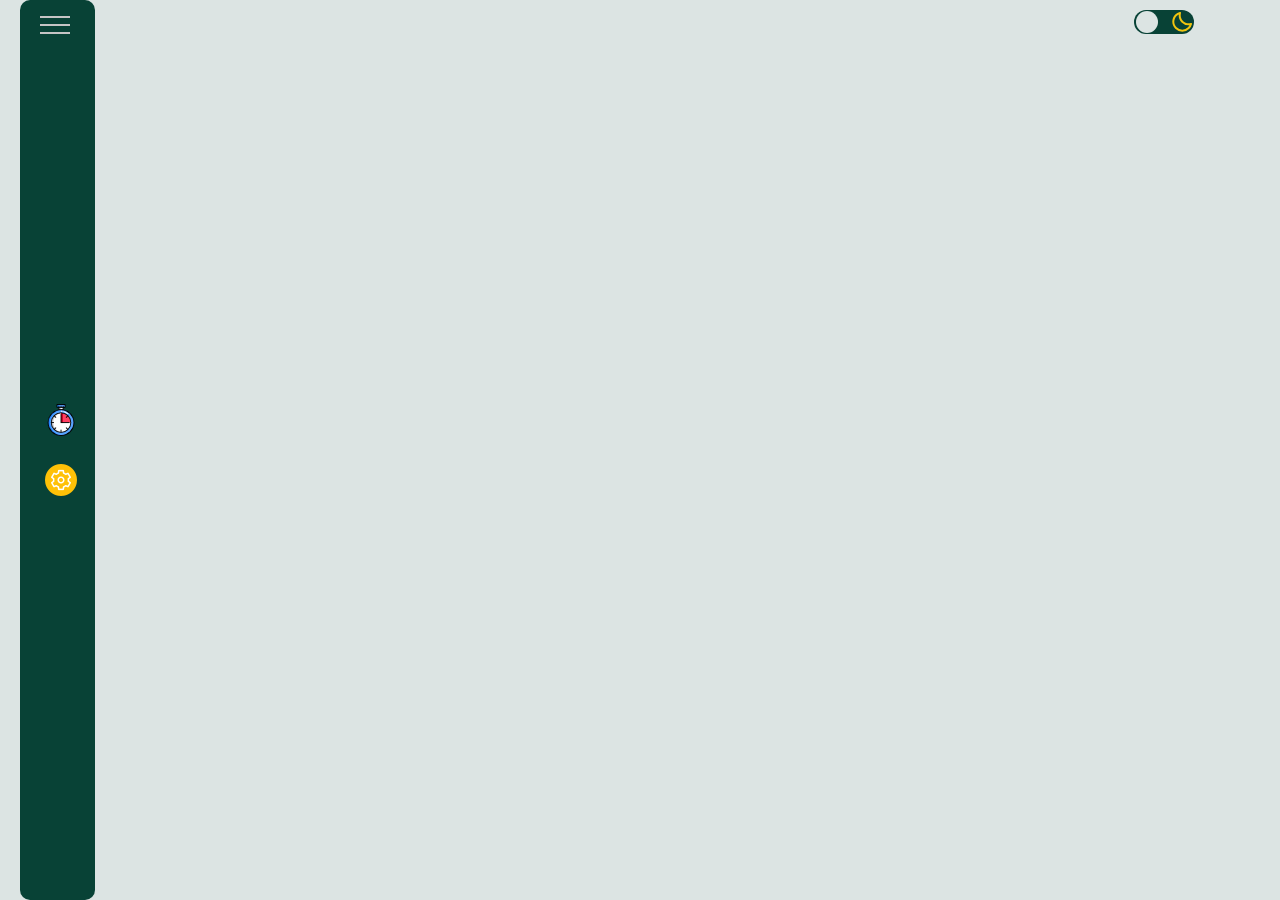
<file: dash.html>
<!DOCTYPE html>
<html lang="en">

<head>
	<title>Sidebar</title>
	<meta charset="UTF-8" />
	<meta name="viewport" content="width=device-width" />
	<link rel="stylesheet" href="dash.css" />
	


</head>


<body id="container" class="theme-light">
	<div class="container">
		<div class="navigation">
			<div class="menu-toggle"></div>
			<ul class="list">
				<li class="list-item">
					<img src="./file/timer.png">
					<span class="text hide">Countdown</span>
				</li>

				<li class="list-item">
					<img src="./file/gear.png">
					<span class="text hide">Configurações</span>
				</li>
			</ul>
		</div>
		<main>

			<div class="theme">
				<div class="toggle">
					<div class="container-toggle">
						<img class="theme" src="./file/sun.svg" alt="">
						<img class="theme" src="./file/moon.svg" alt="">
					</div>
					<div id="bolinha" class="bolinha"></div>
				</div>
			</div>




		</main>
	</div>
	<!-- <input type="datetime local" value="" > -->
<!-- para continuar na nova aba -->
</body>

<script type="module" src="dash.js"></script>
</html>
</file>
<file: coutdown.css>
@import url('https://fonts.googleapis.com/css2?family=Poppins:wght@300&display=swap');
@import url('https://fonts.googleapis.com/css2?family=Poppins:wght@300;700&display=swap');

* {
    margin: 0;
    padding: 0;
}

/* light theme colors */
.theme-light {
    --fundo-: #DCE4E3;
    --navigation: #084236;
    --letraP: #3d3d3d;
    --iniciar: #c5c5c5;

}

/* dark theme colors */
.theme-dark {
    --fundo-: #3d3d3d;
    --navigation: #18C29C;
    --letraP: #DCE4E3;
    --iniciar: black;

}

.container {
    display: flex;
    background-color: var(--fundo-);
    height: 100%;
    width: 100%;
    grid-template-columns:
        "navigation main";
    position: absolute;
    z-index: 0;

}



main {
    margin: 0 10px 0 100px;
    position: absolute;
    background-color: var(--fundo-);
    height: 100%;
    width: 90vw;
    z-index:1;

}

.navigation {
    margin-left: 20px;
    border-radius: 10px;
    display: fixed;

    width: 70px;
    background-color: var(--navigation);
    display: flex;
    z-index: 4;
}
 

.navigation.open {
    width: 250px;
    z-index: 5;
}

.navegation-item {
    display: flex;
    position: initial;
    z-index: 5;
}

.navigation .menu-toggle {
    position: absolute;
    top: 0;
    left: 0;
    width: 30px;
    height: 50px;
    border-bottom: 1px solid (0, 0, 0, 0);
    cursor: pointer;
    display: flex;
    margin-left: 20px;
    justify-content: flex-start;
    align-items: center;
    padding: 0 20px;
}


.navigation .menu-toggle::before {
    content: '';
    position: absolute;
    width: 30px;
    height: 2px;
    background: #c5c5c5;
    transform: translateY(-8px);
    transition: 0.5s;
}

.navigation.open .menu-toggle::before {
    transform: translateY(0) rotate(45deg);
}

.navigation .menu-toggle::after {
    content: '';
    position: absolute;
    width: 30px;
    height: 2px;
    background: #c5c5c5;
    transform: translateY(8px);
    transition: 0.5s;
    box-shadow: 0 -8px 0 #c5c5c5;
}

.navigation.open .menu-toggle::after {
    transform: translateY(0) rotate(-45deg);
    box-shadow: none;
}

.navigation ul {
    margin: 50px 0 0 0;
    display: flex;
    flex-direction: column;
    gap: 10px;
    width: 100%;

}



.navigation ul li {

    list-style: none;
    position: relative;
    display: flex;
    justify-content: flex-start;
    align-items: center;
    padding: 0px 5px;
    cursor: pointer;
    transition: 0.5s;
}

.navigation ul li.active {
    transform: translateX(30px);
}

.navigation.open ul li.active {
    transform: translateX(10px);
}

.hide {
    display: none;
    cursor: pointer;
}

img {
    margin-left: 15px;
    align-items: center;
    justify-content: column;
    cursor: pointer;
    z-index: 0;
   

}

svg {
    cursor: default;
}

.toggle {
    margin-left: 90%;
    z-index: 2;
}

.container-toggle {
    display: flex;
    justify-content: space-between;
    background-color: #084236;
    margin: 10px 2px;
    width: 60px;
    border-radius: 50px;
    cursor: pointer;

}

.bolinha {
    width: 22px;
    height: 22px;
    background-color: #DCE4E3;
    border-radius: 50px;
    cursor: pointer;
    position: relative;
    top: -33px;
    margin-left: 4px;
    transition: 0.4s ease;
}

.bolinha.on {
    position: relative;
    transform: translate(34px);
    transition: 0.5s ease;
}

.theme {
    margin-left: 1px;
}

span.text {
    font-family: 'Poppins', sans-serif;
    ;
    margin: 0 0 0 15px;
    font-size: 20px;
    color: #c5c5c5;
    cursor: pointer;
}



.countdown {
    margin: 200px 0px 70px 40px;
    /* border:  4px dashed red; */
    height: 80%;
    width: 75vw;
    display: flex;
    z-index: 0;
    cursor: default;
    z-index: 1;
}

.foguete {
    margin: 0px 0px 0px 500px;
    display: flex;
    z-index: 1;
}



h1 {
    /* border: 2px dashed crimson; */
    width: 500px;
    font-family: 'Poppins', sans-serif;
    color: #6C63FF;
    display: flex;
    margin: -480px 0 0 210px;
    z-index: -1;
}

.contador {
    display: absolute;
    margin: 120px 0 0 210px;
    width: 320px;
    display: flex;
    align-items: center;
    justify-content: space-between;
    z-index: 1;
}

h2 {
    color: #6C63FF;
    font-size: 60px;
    margin-top: -80px;
    z-index: 0;
}

p {
    color: var(--letraP);
    font-family: 'Poppins', sans-serif;
    display: flex;
    align-items: center;
    justify-content: center;
}



.button.p {

    font-family: 'Poppins', sans-serif;
    display: flex;
    align-items: center;
    justify-content: center;

}


.rd_tabs {
    display: none;
}

.rd_tabs:checked~.content {
    display: block;
}

.content {

    display: none;
    position: absolute;

}



article {
    cursor: default;
    position: absolute;
    margin: -180px 0 0 40px;
    z-index: 0;
}

/* CONFIGURAÇÃO */
.art-confg {
    width: 30vw;
    display: flex;
    position: absolute;
    margin: -30px 0 0 250px;
    cursor: default;
}

.configuraçao {
    z-index: 0;
    margin: -280px 0px 0 250px;
    display: flex;
    position: absolute;
    cursor: pointer;
}

label {
    cursor: default;
    color: var(--letraP);
    align-items: center;
    display: block;
    font: 1rem 'Fira Sans', sans-serif;
}

input,
label {
    font-family: 'Poppins', sans-serif;
    margin: .4rem 0;
}

input {
    cursor: pointer;
    margin: 0 100px 0 0px;
}

.botao {
    cursor: pointer;
    display: flex;
    margin: 2rem 80px;
    margin: -30px 0 0 200px;
    align-items: center;
    justify-content: center;
}


button {
    display: flex;
    cursor: pointer;
    align-items: center;
    justify-content: center;
    border: #084236;
    border-radius: 20px;
    background-color: var(--navigation);
    color: var(--iniciar);
    height: 30px;
    width: 80px;
}

button:hover {
    background-color: var(--letraP);
    cursor: pointer;
}

.btn-set-cowntdown .botao {
    display: flex;
}
</file>
<file: Config.css>
@import url('https://fonts.googleapis.com/css2?family=Poppins:wght@300&display=swap');
@import url('https://fonts.googleapis.com/css2?family=Poppins:wght@300;700&display=swap');

* {
    margin: 0;
    padding: 0;
}

/* light theme colors */
.theme-light {
    --fundo-: #DCE4E3;
    --navigation:#084236;
    /* --navigation:#18C29C; */
    --letraP:#3d3d3d;
    --iniciar:#c5c5c5;
}

/* dark theme colors */
.theme-dark {
    --fundo-:#3d3d3d;
    /* --navigation:#084236; */
    --navigation:#18C29C;
    --letraP:#DCE4E3;
    --iniciar:#c5c5c5;
}

.container {
    display: flex;
    background-color: var(--fundo-);
    height: 100vh;
    width: 100vw;
    grid-template-columns:
    "navigation main";
    position: absolute;
    z-index: 0;
}



main {
    margin: 0 10px 0 100px;
    position: absolute;
    background-color: var(--fundo-);
    height: 100vh;
    width: 90vw;
    z-index: 1;
}

.navigation {
    margin-left: 20px;
    border-radius: 10px;
    display: fixed;
    /* inset: 20px 0 20px 20px; */
    width: 75px;
    background-color:var(--navigation);
    display: flex;
    justify-content: center;
    align-items: center;
    z-index: 3;
}


.navigation.open  {
    width: 250px;
    z-index: 4;
} 

.navigation .menu-toggle {
    /* border: 1px solid red; */
    position: absolute;
    top:0;
    left: 0;
    width: 30px;
    height: 50px;
    border-bottom: 1px solid (0,0,0,0);
    cursor: pointer;
    display: flex;
    margin-left: 20px;
    justify-content: flex-start;
    align-items: center;
    padding: 0 20px;
}


.navigation .menu-toggle::before {
    content: '';
    position: absolute;
    width: 30px;
    height: 2px;
    background: #c5c5c5;
    transform: translateY(-8px);
    transition: 0.5s;
}

.navigation.open .menu-toggle::before {
    transform: translateY(0) rotate(45deg);
}
  
.navigation .menu-toggle::after {
    content: '';
    position: absolute;
    width: 30px;
    height: 2px;
    background: #c5c5c5;
    transform: translateY(8px);
    transition: 0.5s;
    box-shadow: 0 -8px 0 #c5c5c5;
}

.navigation.open .menu-toggle::after {
    transform: translateY(0) rotate(-45deg);
    box-shadow: none;
}
.navigation ul {
    display: flex;
    flex-direction: column;
    gap: 10px;
    width: 100%;
}



.navigation ul li {
    
    list-style: none;
    position: relative;
    width: 100%;
    height: 50px;
    display: flex;
    justify-content: flex-start; 
    align-items: center;
    padding: 0 10px;
    cursor: pointer;
    transition: 0.5s;
}


.navigation ul li.active {
    transform: translateX(30px);
}

.navigation.open ul li.active {
    transform: translateX(10px);
}

.navigation ul li  {
    text-decoration: none;
    position: relative;
    display: flex;
    justify-content: flex-start;
    text-align: center;
    align-items: center;
}

.hide{
 display: none;
}

img {
    margin-left: 15px;
    align-items: center;
    justify-content: column;
}

.toggle {
    margin-left: 90%;
}

.container-toggle {
    display: flex;
    justify-content: space-between;
    background-color:#084236;
    margin: 10px 2px;
    width: 60px;
    border-radius: 50px;
}

.bolinha {
    width: 22px;
    height: 22px;
    background-color: #DCE4E3;
    border-radius: 50px;
    cursor: pointer;
    position: relative;
    top:-33px;
    margin-left: 4px;
    transition: 0.4s ease;
}

.bolinha.on {
    position: relative; 
    transform: translate(34px);
    transition: 0.5s ease;
}

.theme {
    margin-left: 1px;
}

span.text {
    font-family: 'Poppins', sans-serif;
    margin: 0 0 0 15px;
    font-size: 20px;
    color: #c5c5c5;
}

.countdown {
    margin: 20px;
    /* border:  4px dashed red; */
    height: 75%;
    width: 90%;
    display: flex;
   
}

.configuraçao {
    /* border: 1px solid teal; */
    margin: 0.625rem 0 0 5rem;
    width: 30vw;
    display: flex;
    /* align-items: center;
    justify-content: center; */
}

label {
    color: var(--letraP);
    align-items: center;
    display: block;
    font: 1rem 'Fira Sans', sans-serif;
}

input, label {
    font-family:'Poppins', sans-serif;
    margin: .4rem 0;
}

.botao {
    margin: 2rem 80px;
}

button {
    /* display:flex; */
    align-items: center;
    justify-content: center;
    border: #084236;
    border-radius: 20px;
    background-color: var(--navigation);
    color: var(--iniciar);
    height: 30px;
    width: 80px;
}
</file>
<file: dash.css>
@import url('https://fonts.googleapis.com/css2?family=Poppins:wght@300&display=swap');

* {
    margin: 0;
    padding: 0;
}

/* light theme colors */
.theme-light {
    --fundo-: #DCE4E3;
    --navigation:#084236;
    /* --navigation:#18C29C; */
   
}

/* dark theme colors */
.theme-dark {
    --fundo-:#3d3d3d;
    /* --navigation:#084236; */
    --navigation:#18C29C;
  
}

.container {
    display: flex;
    background-color: var(--fundo-);
    height: 100vh;
    grid-template-columns:
    "navigation main";
}



main {
    background-color: var(--fundo-);
    height:100vh;
    width: 90%;
}

.navigation {
    margin-left: 20px;
    border-radius: 10px;
    display: fixed;
    /* inset: 20px 0 20px 20px; */
    width: 75px;
    background-color:var(--navigation);
    display: flex;
    justify-content: center;
    align-items: center;    
}

.navigation.open  {
    width: 250px;
}

.navigation .menu-toggle {
    /* border: 1px solid red; */
    position: absolute;
    top:0;
    left: 0;
    width: 30px;
    height: 50px;
    border-bottom: 1px solid (0,0,0,0);
    cursor: pointer;
    display: flex;
    margin-left: 20px;
    justify-content: flex-start;
    align-items: center;
    padding: 0 20px;
}


.navigation .menu-toggle::before {
    content: '';
    position: absolute;
    width: 30px;
    height: 2px;
    background: #c5c5c5;
    transform: translateY(-8px);
    transition: 0.5s;
}

.navigation.open .menu-toggle::before {
    transform: translateY(0) rotate(45deg);
}
  
.navigation .menu-toggle::after {
    content: '';
    position: absolute;
    width: 30px;
    height: 2px;
    background: #c5c5c5;
    transform: translateY(8px);
    transition: 0.5s;
    box-shadow: 0 -8px 0 #c5c5c5;
}

.navigation.open .menu-toggle::after {
    transform: translateY(0) rotate(-45deg);
    box-shadow: none;
}
.navigation ul {
    display: flex;
    flex-direction: column;
    gap: 10px;
    width: 100%;
}



.navigation ul li {
    
    list-style: none;
    position: relative;
    width: 100%;
    height: 50px;
    display: flex;
    justify-content: flex-start; 
    align-items: center;
    padding: 0 10px;
    cursor: pointer;
    transition: 0.5s;
}


.navigation ul li.active {
    transform: translateX(30px);
}

.navigation.open ul li.active {
    transform: translateX(10px);
}

.navigation ul li  {
    text-decoration: none;
    position: relative;
    display: flex;
    justify-content: flex-start;
    text-align: center;
    align-items: center;
}

.hide{
 display: none;
}

img {
    margin-left: 15px;
    align-items: center;
    justify-content: column;
}

.toggle {
    margin-left: 90%;
}

.container-toggle {
    display: flex;
    justify-content: space-between;
    background-color:#084236;
    margin: 10px 2px;
    width: 60px;
    border-radius: 50px;
}

.bolinha {
    width: 22px;
    height: 22px;
    background-color: #DCE4E3;
    border-radius: 50px;
    cursor: pointer;
    position: relative;
    top:-33px;
    margin-left: 4px;
    transition: 0.4s ease;
}

.bolinha.on {
    position: relative; 
    transform: translate(34px);
    transition: 0.5s ease;
}

.theme {
    margin-left: 1px;
}

span.text {
    font-family: 'Poppins', sans-serif;;
    margin: 0 0 0 15px;
    font-size: 20px;
    color: #c5c5c5;
}
</file>
